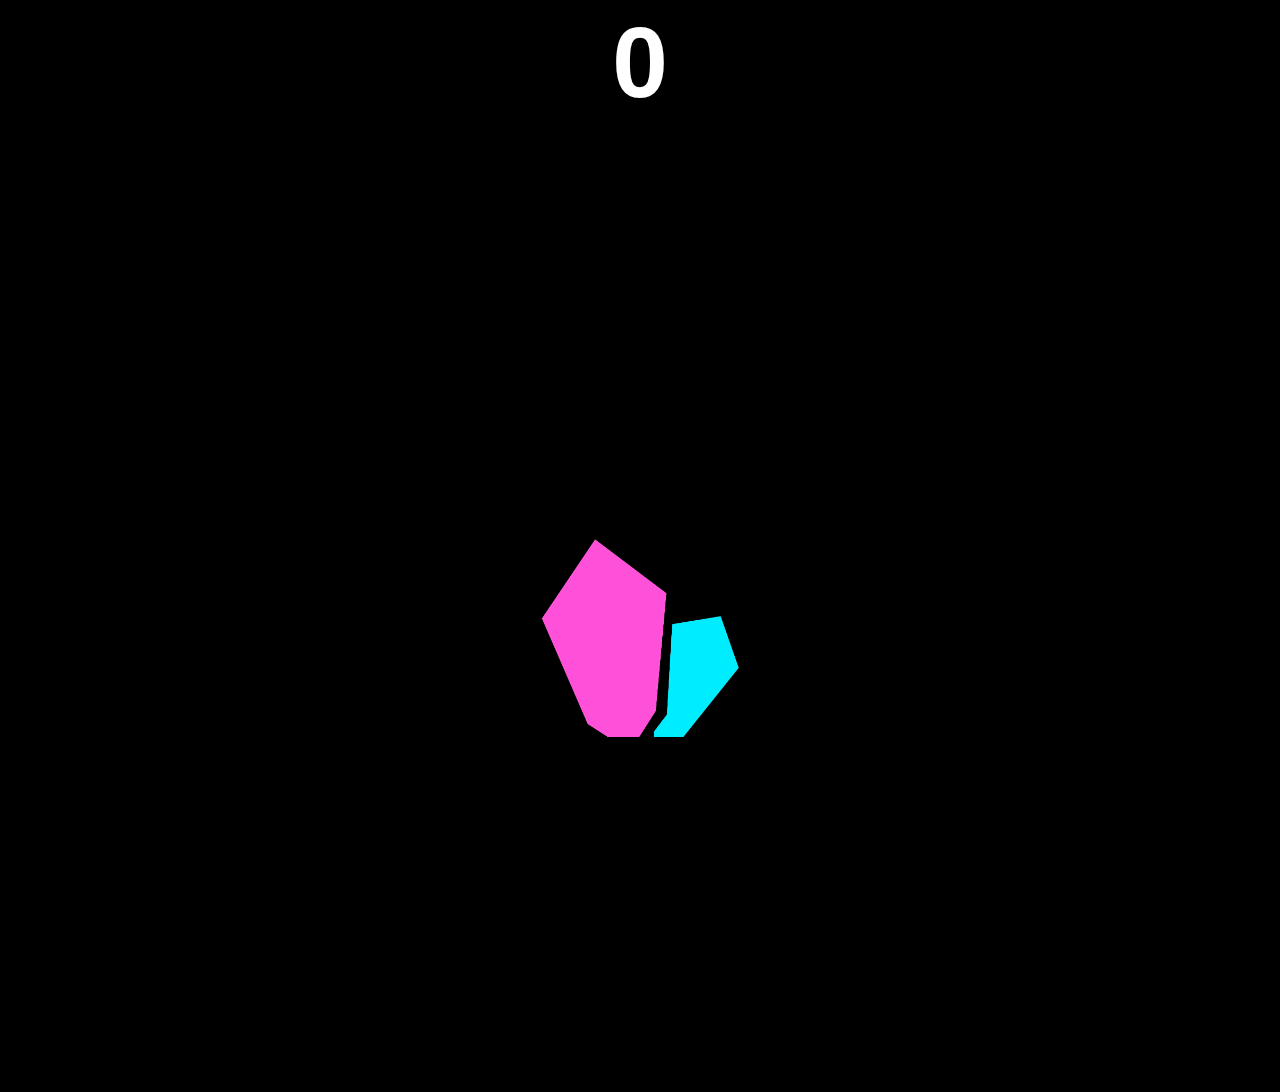
<file: index.html>
<html lang="ru">
    <head>
        <link rel="stylesheet" href="style.css">
        <script src="https://telegram.org/js/telegram-web-app.js"></script>
        <script src="https://richinfo.co/richpartners/telegram/js/rp-ob.js?pub_id=947041&widget_id=354335" async data-cfasync="false"></script>
    </head>
    <body>
        <h1 id="balance" align="center">0</h1>
        <div class="content">
            <button id="button" class="image-button"></button>
        </div>

        <script src="script.js"></script>
        <!-- Yandex.RTB R-A-12786250-1 -->
<div id="yandex_rtb_R-A-12786250-1"></div>
<script>
window.yaContextCb.push(() => {
    Ya.Context.AdvManager.render({
        "blockId": "R-A-12786250-1",
        "renderTo": "yandex_rtb_R-A-12786250-1"
    })
})
</script>
    </body>
</html>
</file>
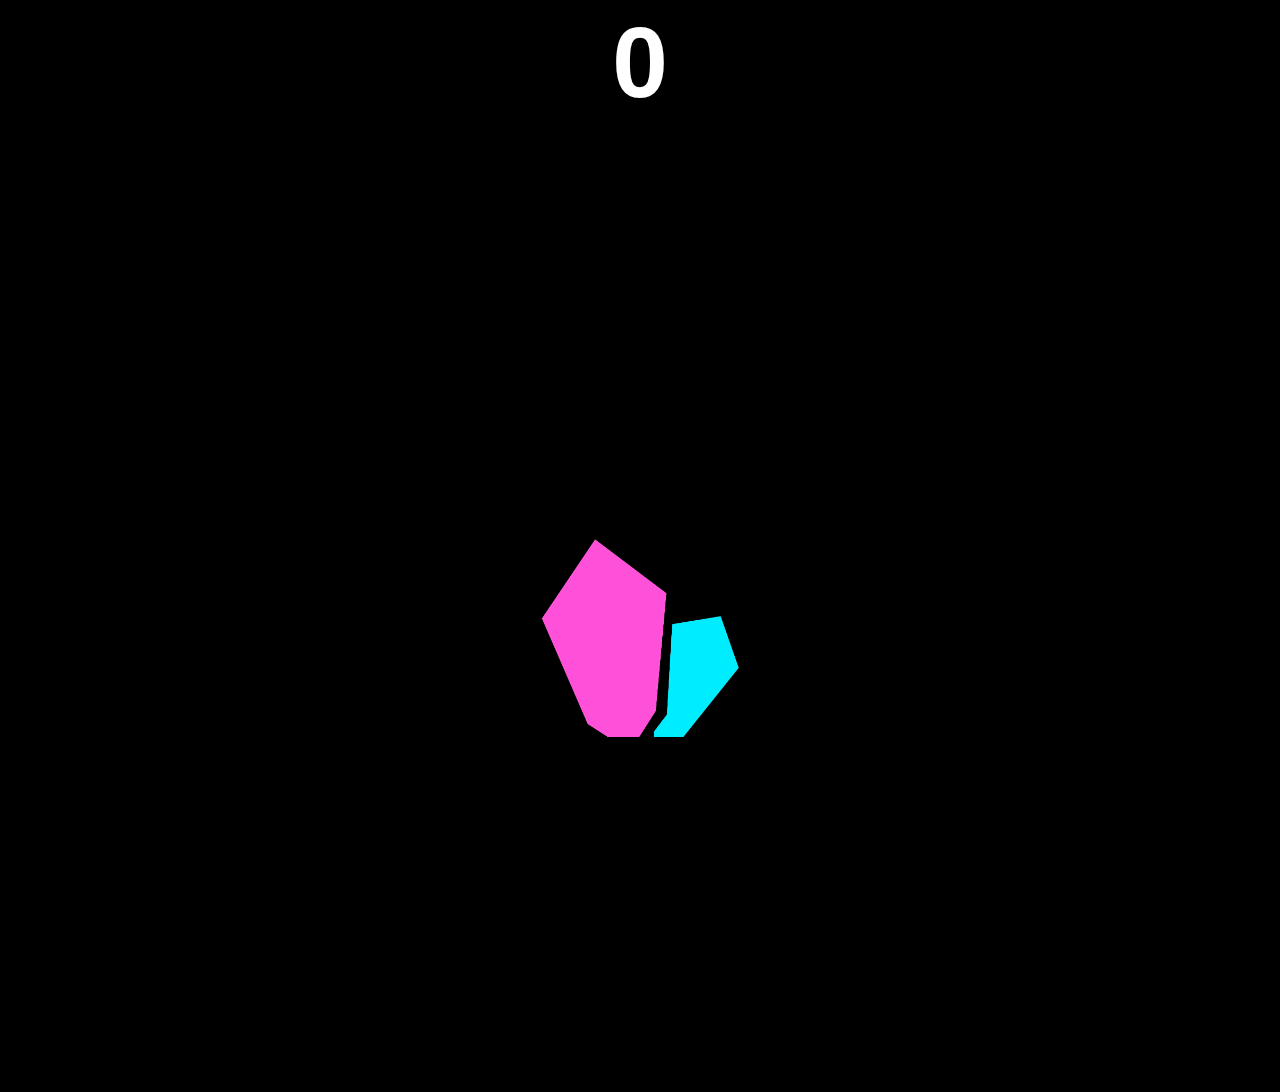
<file: main.html>
<html lang="ru">
    <head><link rel="stylesheet" href="style.css"></head>
    <body>
        <h1 id="balance" align="center">0</h1>
        <div class="content">
            <button id="button" class="image-button"></button>
        </div>

        <script src="script.js"></script>
    </body>
</html>
</file>
<file: style.css>
body {
    font-family: "Roboto", sans-serif;
    font-weight: 400;
    font-size: 50;
    font-style: normal;
    color: white;
    background-color: black;
    justify-content: center;
    margin: 5px;
}
.content{
    display: flex;
    align-items: center;
    justify-content: center;
    height: 100vh;
}

.image-button {
    width: 50%;
    height: 50%;
    max-width: 200px;
    min-width: 100px;
    max-height: 200px;
    min-height: 100px;
    border: none;
    outline: none;
    background-image: url('img/button-image.png');
    background-size: cover;
  }

  .image-button:active {
    transform: scale(0.95);
    border: none;
    outline: none;
  }
</file>
